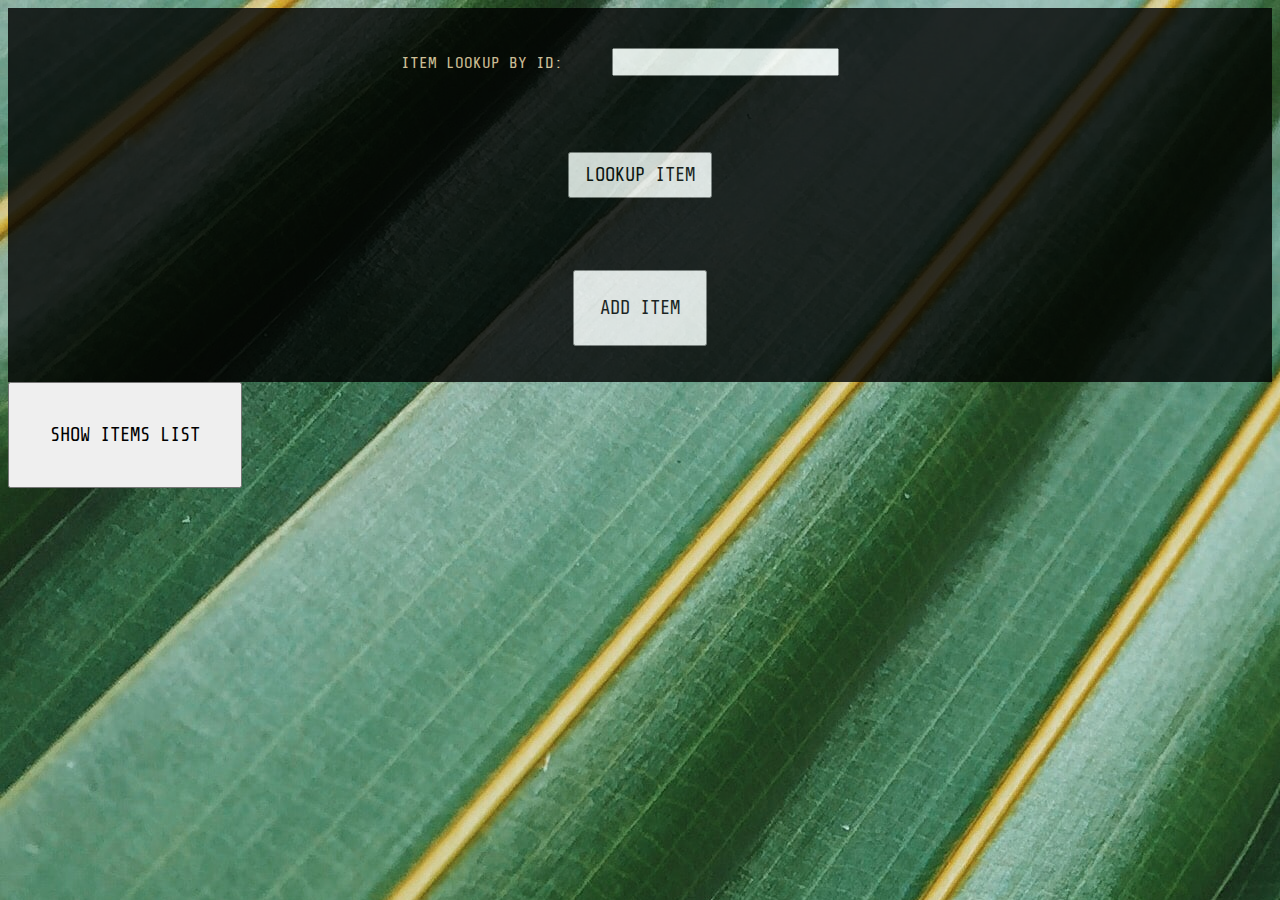
<file: index.html>
<!DOCTYPE html>
<html lang="en">
<head>
    <meta charset="UTF-8">
    <meta http-equiv="X-UA-Compatible" content="IE=edge">
    <meta name="viewport" content="width=device-width, initial-scale=1.0">
    <link rel="stylesheet" href="style.css">
    <link rel="preconnect" href="https://fonts.googleapis.com">
<link rel="preconnect" href="https://fonts.gstatic.com" crossorigin>
<link href="https://fonts.googleapis.com/css2?family=Chakra+Petch:wght@300;400;500;600;700&family=Lato:ital,wght@0,100;0,300;0,400;0,700;0,900;1,100;1,300;1,400;1,700;1,900&family=Share+Tech+Mono&display=swap" rel="stylesheet">
    <title>Inventory System</title>
</head>
<body>
    <div id="container">
    <div id="lookup">
    ITEM LOOKUP BY ID: <input type="number" id="lookup-id">
    <br>
    <br>
    <br>
    <div id="get-item-div">
        <button id="get-item">LOOKUP ITEM</button>
    </div>
</div>
<br>
<br>
<br>
<br>

        
        <div id="set-item-div">
            <button id="set-item">ADD ITEM</button>
        </div>
        <br>
    <div id="cont"></div>
    <br>
    <div id="form-render"></div>
</div>

<div id="message"></div>

<a href="items-list.html"><button id="show-list">SHOW ITEMS LIST</button></a>

</body>
<script src="script.js"></script>
</html>
</file>
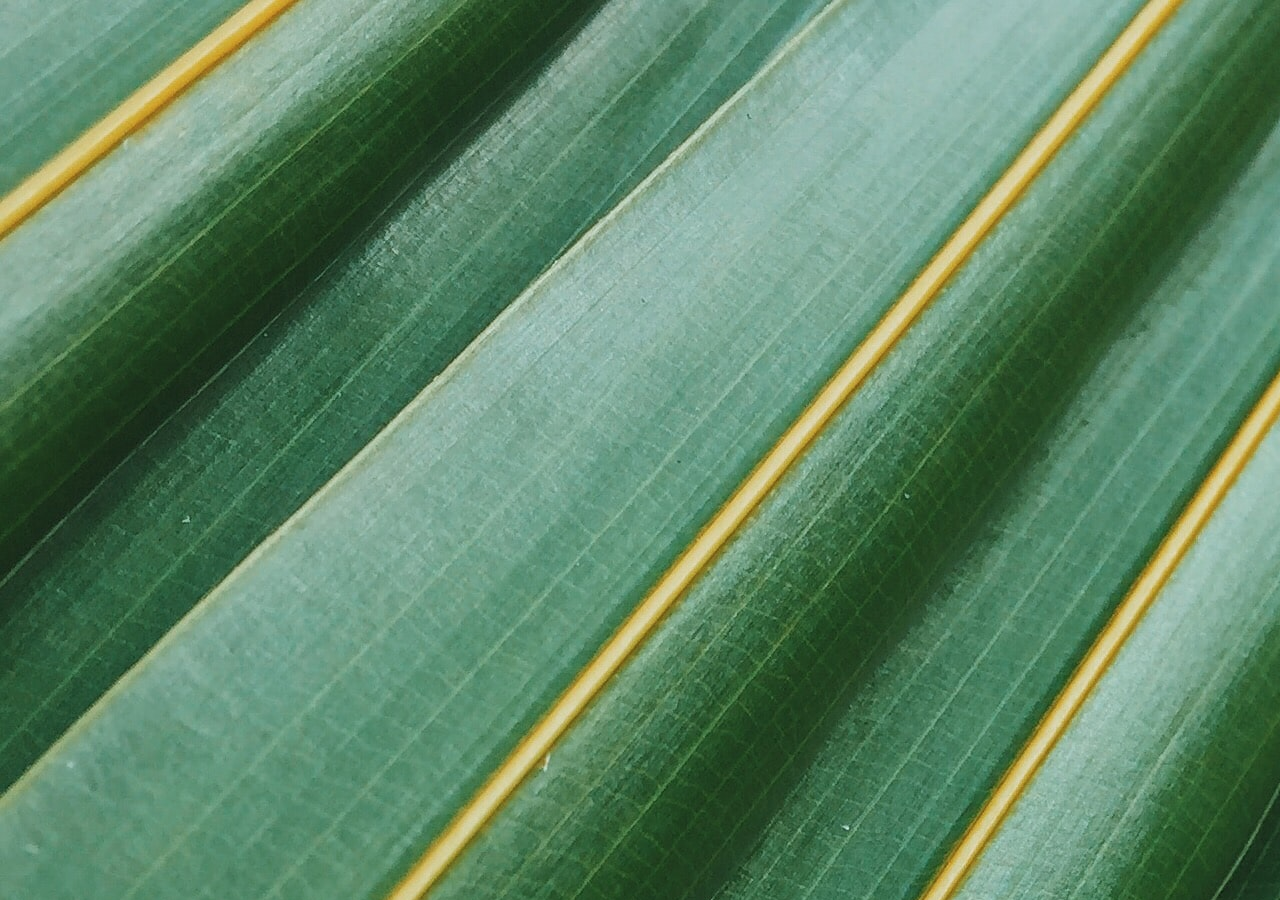
<file: items-list.html>
<!DOCTYPE html>
<html lang="en">
<head>
    <meta charset="UTF-8">
    <meta http-equiv="X-UA-Compatible" content="IE=edge">
    <meta name="viewport" content="width=device-width, initial-scale=1.0">
    <title>Document</title>
    <link rel="stylesheet" href="style.css">
    <link rel="preconnect" href="https://fonts.googleapis.com">
    <script src="script.js"></script>
</head>
<body>
    <div id="list"></div>
</body>
</html>
</file>
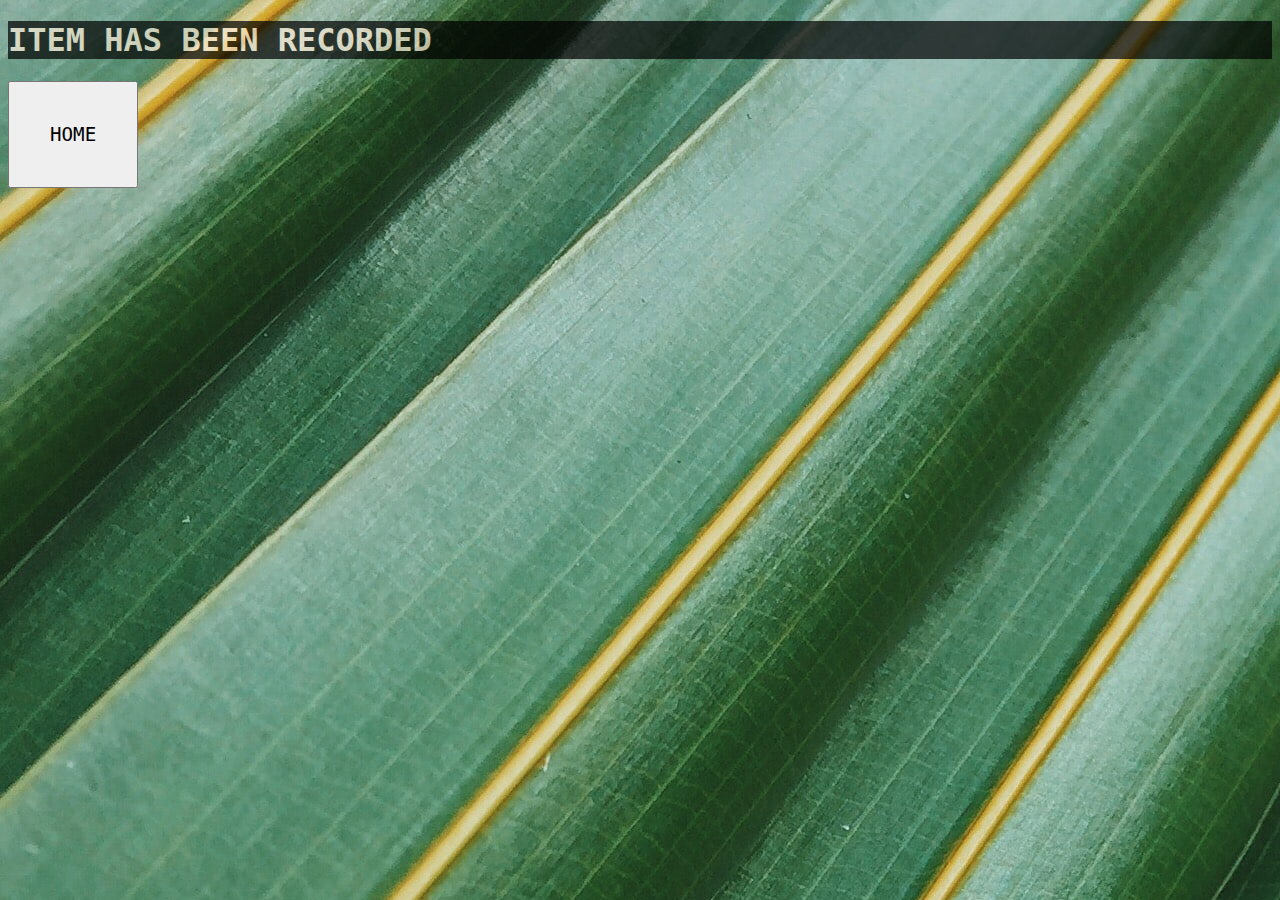
<file: submission.html>
<!DOCTYPE html>
<html lang="en">
<head>
    <meta charset="UTF-8">
    <meta http-equiv="X-UA-Compatible" content="IE=edge">
    <meta name="viewport" content="width=device-width, initial-scale=1.0">
    <title>Document</title>
    <link rel="stylesheet" href="style.css">
    <script src="script.js"></script>
</head>
<body>
    <h1>ITEM HAS BEEN RECORDED</h1>
    <a href="index.html"><button onclick="">HOME</button></a>
</body>
</html>
</file>
<file: style.css>
body {
    background-image: url(/scott-webb-_3l5B_4E_u0-unsplash.jpeg);
    color: antiquewhite;
    font-family: 'Share Tech Mono', 'monospace';
}

button{
    font-family: 'Share Tech Mono', 'monospace';
    padding: 40px;
    font-size: larger;
}

#confirm-item{
    font-family: 'Share Tech Mono', 'monospace';
    padding: 40px;
    font-size: larger;
}

#container {
    background-color: black;
    display: block;
    text-align: center;
    justify-content: center;
    opacity: 0.8;
    width: auto;
    margin: auto;
    
    
}

#get-item{
    padding: 10px 15px
}

#set-item {
    padding: 25px 25px
}

.form-input {
    margin: auto;
    width: auto;
    display: block;
    padding: 10px;
    text-align:center;
}

#display-after-add{
    padding: 20px;
    font-family: 'Gill Sans', 'Gill Sans MT', Calibri, 'Trebuchet MS', sans-serif;
}



input{
    margin-left: 30px;
    width: auto;
    font-family: 'Share Tech Mono', 'monospace';
    font-size: large;
}

#lookup{
    width: 100%;
    background-color: black;
    color: wheat;
}

#message{
    background-color: black;
    font-size: larger;
    transition: ease-in 0.5s;
    margin: 30px;
    padding: 10px;
}



#lookup-id{
    margin: 40px;
    width: auto;
    font-size: larger;
}

h1{
    background-color: black;
    opacity: 0.7;
}
</file>
